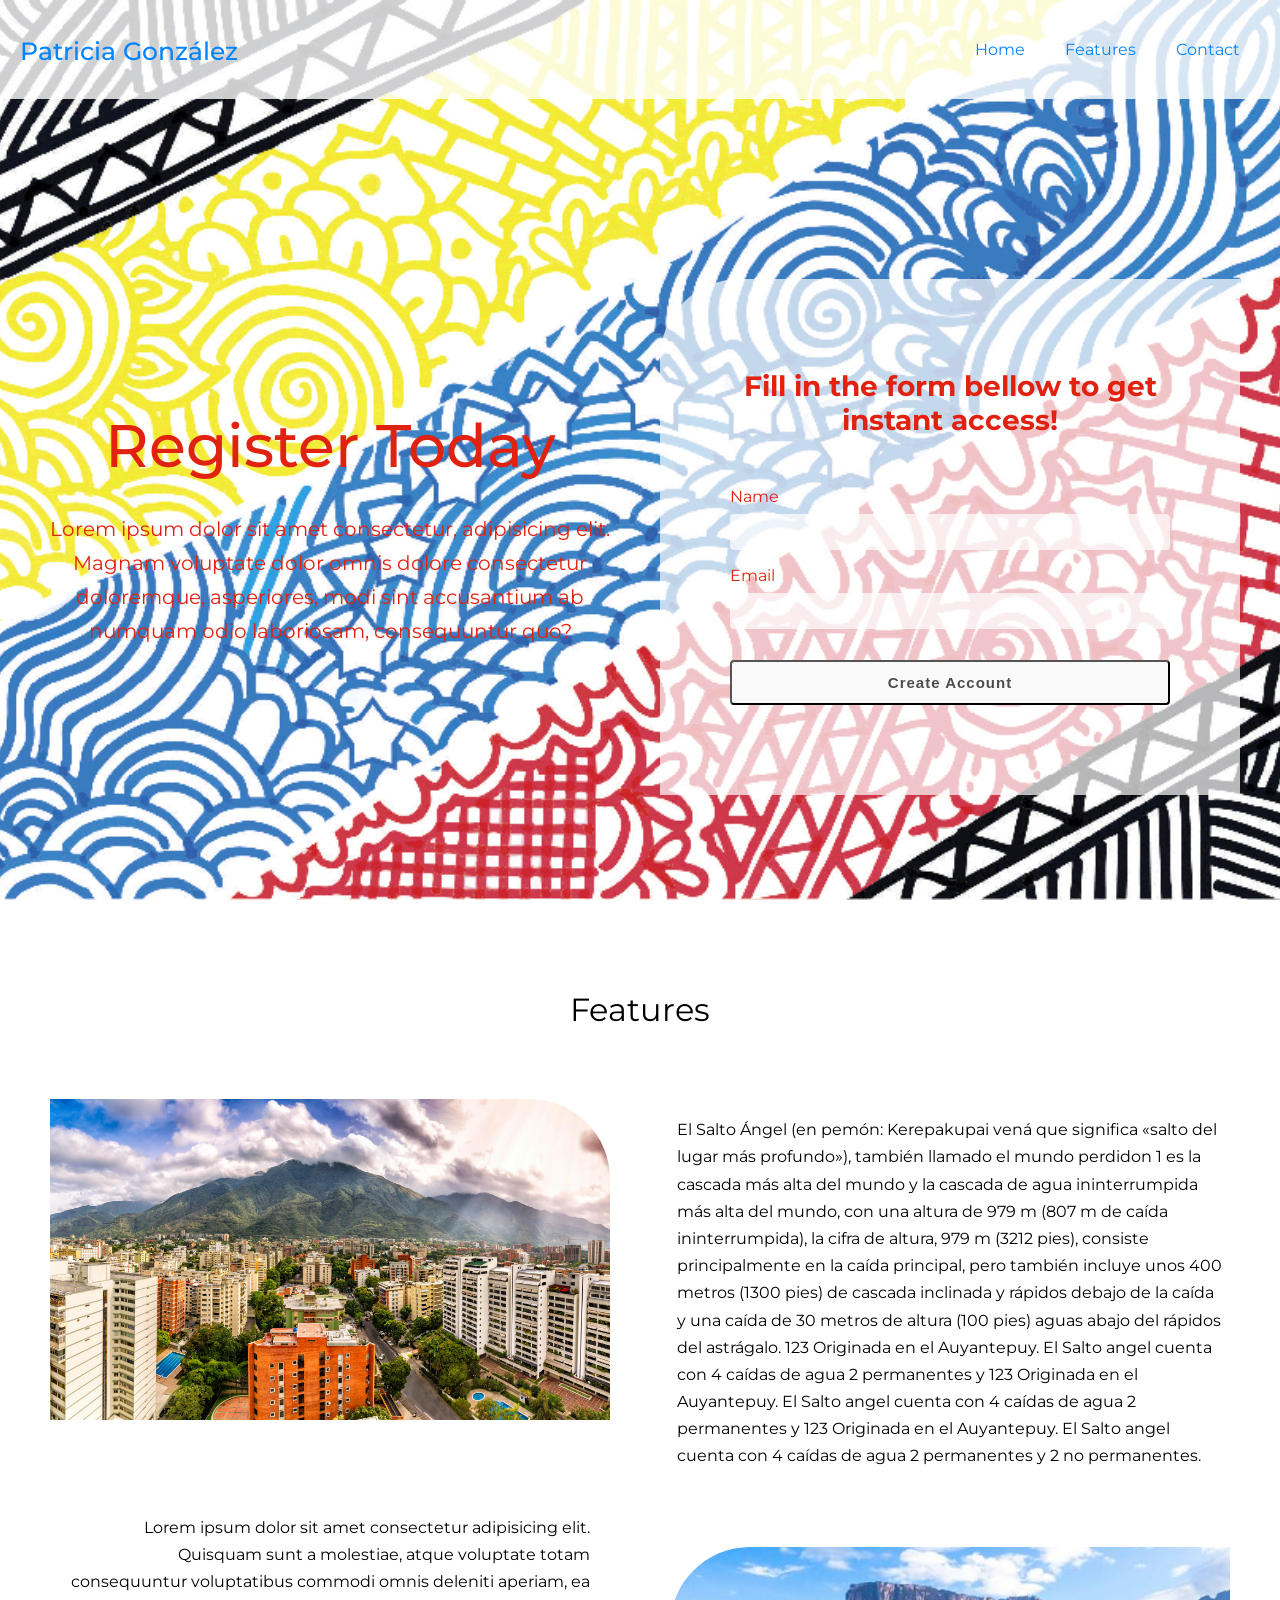
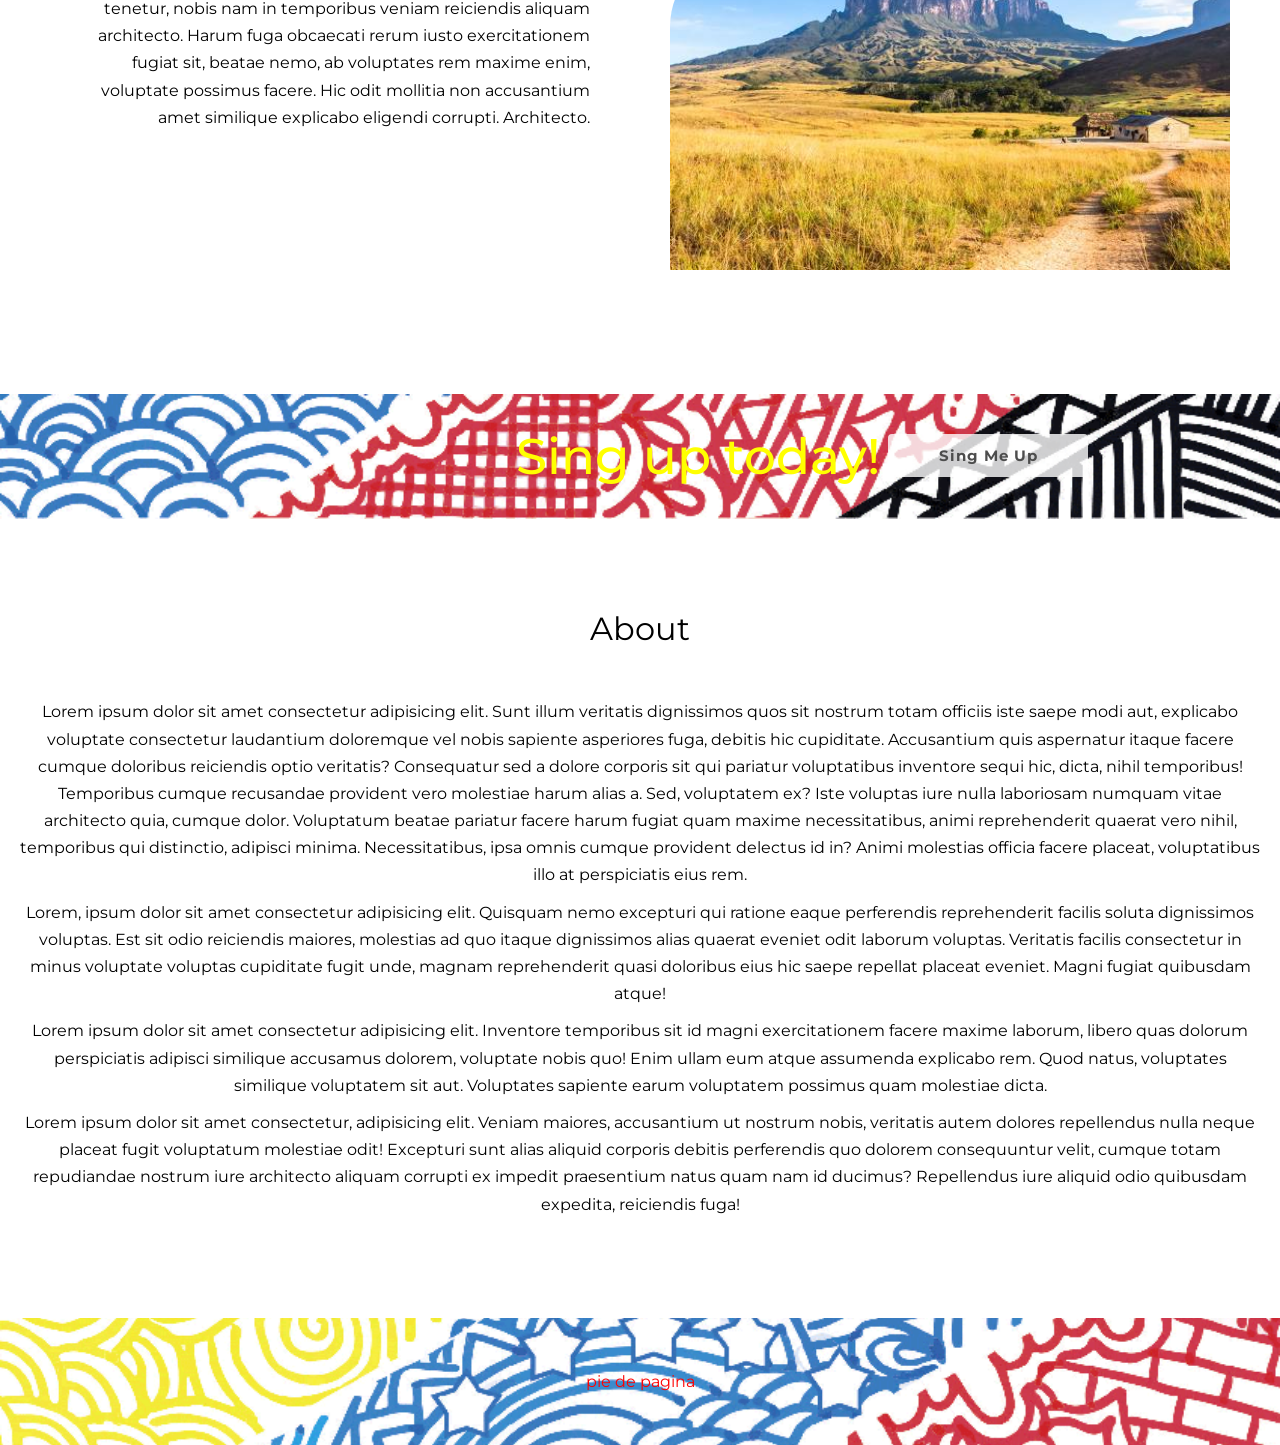
<file: ejercicio Patricia/index.html>
<!DOCTYPE html>
<html lang="en">
<head>
    <meta charset="UTF-8">
    <meta http-equiv="X-UA-Compatible" content="IE-edge">
    <meta name="viewport" content="width=device-width, initial-scale=1.0">
    <link rel="stylesheet" href="css/style.css">
    <title class="Ejercicio primero">Ejercicio primero</title>
</head>

<body>
 
    <header id="mainheader">
        <nav id="navbar">
            <div class="container">
                <h1 class="logo">Patricia González</h1>
                <ul>
                    <li><a href="#mainheader">Home</a></li>
                    <li><a href="#features">Features</a></li>
                    <li><a href="#mainfooter">Contact</a></li>
                </ul>
            </div>
        </nav>
        <div id="showcase">
            <div class="container">
                <div class="showcase-title">
                    <h1 class="display-1">Register Today</h1>
                    <p class="large">Lorem ipsum dolor sit amet consectetur, adipisicing elit. Magnam voluptate dolor
                    omnis dolore consectetur doloremque, asperiores, modi sint accusantium ab numquam odio
                    laboriosam, consequuntur quo?</p>
                </div>
        
                <div class="showcase-form">
                    <div class="form-box">
                        <h3>Fill in the form bellow to get instant access!</h3>
                        <form action="">
                            <div class="form-group">
                                <label for="name">Name</label>
                                <input type="text" class="form-control">
                            </div>
                            <div class="form-group">
                                <label for="email">Email</label>
                                <input type="email" class="form-control">
                            </div>
                            <button class="btn btn-light">Create Account</button>
                        </form>
                    </div>
                </div>    
            </div>
        </div>    
    </header>
 
 <section id="features">
    <div class="container">
        <h2>Features</h2>
        <div class="features-row">
            <div class="features-image-1">
                <img src="Imagenes/feature-1.jpg" alt="la ciudad">
            </div>
            <div class="features-text-1">
                <p>El Salto Ángel (en pemón: Kerepakupai vená que significa «salto del lugar más profundo»), 
                    también llamado el mundo perdidon 1​ es la cascada más alta del mundo y la cascada de agua 
                    ininterrumpida más alta del mundo, con una altura de 979 m (807 m de caída ininterrumpida), 
                    la cifra de altura, 979 m (3212 pies), consiste principalmente en la caída principal, pero 
                    también incluye unos 400 metros (1300 pies) de cascada inclinada y rápidos debajo de la 
                    caída y una caída de 30 metros de altura (100 pies) aguas abajo del rápidos del astrágalo.
                    1​2​3​ Originada en el Auyantepuy. El Salto angel cuenta con 4 caídas de agua 2 permanentes y 
                    1​2​3​ Originada en el Auyantepuy. El Salto angel cuenta con 4 caídas de agua 2 permanentes y 
                    1​2​3​ Originada en el Auyantepuy. El Salto angel cuenta con 4 caídas de agua 2 permanentes y 
                    2 no permanentes.</p>
            </div>
        </div>
        <div class="features-row">
            <div class="features-text-2">
                <p>Lorem ipsum dolor sit amet consectetur adipisicing elit. Quisquam sunt a molestiae, atque 
                voluptate totam consequuntur voluptatibus commodi omnis deleniti aperiam, ea tenetur, nobis
                 nam in temporibus veniam reiciendis aliquam architecto. Harum fuga obcaecati rerum iusto 
                 exercitationem fugiat sit, beatae nemo, ab voluptates rem maxime enim, voluptate possimus 
                 facere. Hic odit mollitia non accusantium amet similique explicabo eligendi corrupti. 
                 Architecto.</p>   
            </div>
            <div class="features-image-2">
                <img src="Imagenes/feature-2.jpeg" alt="El roraima">
            </div>
        </div>
    </div>
 </section>


 <section id="signup">
    <div class="container">
        <div class="signup-text">
            <p class="display-2">Sing up today!</p>
        </div>
        <div class="signup-btn">
            <a href="#mainheader" class="btn btn-light">Sing me up</a>
        </div>
    </div>
 </section>
 

 <section id="about">
    <div class="container">
        <h2>About</h2>
        <p>Lorem ipsum dolor sit amet consectetur adipisicing elit. Sunt illum veritatis dignissimos quos sit 
         nostrum totam officiis iste saepe modi aut, explicabo voluptate consectetur laudantium doloremque vel 
         nobis sapiente asperiores fuga, debitis hic cupiditate. Accusantium quis aspernatur itaque facere 
         cumque doloribus reiciendis optio veritatis? Consequatur sed a dolore corporis sit qui pariatur 
         voluptatibus inventore sequi hic, dicta, nihil temporibus! Temporibus cumque recusandae provident 
         vero molestiae harum alias a. Sed, voluptatem ex? Iste voluptas iure nulla laboriosam numquam vitae 
         architecto quia, cumque dolor. Voluptatum beatae pariatur facere harum fugiat quam maxime 
         necessitatibus, animi reprehenderit quaerat vero nihil, temporibus qui distinctio, adipisci minima. 
         Necessitatibus, ipsa omnis cumque provident delectus id in? Animi molestias officia facere placeat, 
         voluptatibus illo at perspiciatis eius rem.
        </p>
        <p>Lorem, ipsum dolor sit amet consectetur adipisicing elit. Quisquam nemo excepturi qui ratione eaque
             perferendis reprehenderit facilis soluta dignissimos voluptas. Est sit odio reiciendis maiores, 
             molestias ad quo itaque dignissimos alias quaerat eveniet odit laborum voluptas. Veritatis facilis
              consectetur in minus voluptate voluptas cupiditate fugit unde, magnam reprehenderit quasi 
              doloribus eius hic saepe repellat placeat eveniet. Magni fugiat quibusdam atque!
        </p>
        <p>Lorem ipsum dolor sit amet consectetur adipisicing elit. Inventore temporibus sit id magni 
            exercitationem facere maxime laborum, libero quas dolorum perspiciatis adipisci similique 
            accusamus dolorem, voluptate nobis quo! Enim ullam eum atque assumenda explicabo rem. Quod natus, 
            voluptates similique voluptatem sit aut. Voluptates sapiente earum voluptatem possimus quam 
            molestiae dicta.
        </p>
        <p>Lorem ipsum dolor sit amet consectetur, adipisicing elit. Veniam maiores, accusantium ut nostrum 
            nobis, veritatis autem dolores repellendus nulla neque placeat fugit voluptatum molestiae odit! 
            Excepturi sunt alias aliquid corporis debitis perferendis quo dolorem consequuntur velit, cumque 
            totam repudiandae nostrum iure architecto aliquam corrupti ex impedit praesentium natus quam nam 
            id ducimus? Repellendus iure aliquid odio quibusdam expedita, reiciendis fuga!
        </p>
    </div>
 </section>


 <footer id="mainfooter">
    <div>
        <p>pie de pagina</p>
    </div>
</footer>

</body>
</html>
</file>
<file: ejercicio Patricia/css/style.css>
@import url('https://fonts.googleapis.com/css2?family=Montserrat:wght@100;200;300;400;500;600;700;800;900&display=swap');

/* Reset */
* {
    margin: 0;
    padding: 0;
    box-sizing: border-box;
}

/* Main Styling */
html,
body{
    font-family: 'Montserrat', sans-serif;
}

h1 { font-size: 2.5rem;}

h2{
    font-size: 2rem;
    font-weight: 400;
}
h3 {font-size: 1.75rem;}


p {
    font-size: 1rem;
    margin: 10px 0;
    line-height: 1.7em;
}

a {text-decoration: none;}   /* le quita el subrallado a los link */

/* Utility Classes */

.container {
    margin: auto;
    max-width: 1300px;
    overflow: auto;
    padding: 0 20px;
}

.large {font-size: 1.25rem;}

.display-1 {
    font-size: 60px;
    font-weight: 500;
}

.display-2 {
    font-size: 50px;
    font-weight: 500;
}


/*    Primer Boton    */

.btn {
    display: inline-block;
    font-size: 15px;
    padding: 12px 23px;
    cursor: pointer;
    font-weight: bold;
    letter-spacing: 1px;
    border-radius: 4px;
}

/* Segundo Boton */

.btn-light {
    background: #f9f9f9;
    border: 1px solid:#f9f9f9;
    color: #4d4d4d

}

form label {
    display: inline-block;
    margin-bottom: 8px;
}


form .form-group {
    margin-bottom: 1rem;
}

form .form-control {
    display: block;
    width: 100%;
    padding: 6px 12px;
    font-size: 1rem;
    line-height: 1.5;
    color: #495057;
    background-color: rgba(255, 255, 255, 0.7);
    border: none;
    border-radius: 4px;
}


/* Header Principal */

#mainheader {
    background: url('../Imagenes/cabezera\ principal.png');
    background-repeat: no-repeat;
    background-size: cover;
    background-position: center;
    height: 100vh;
}


/*   NavBar     */

#navbar  {
    background-color: rgba(255, 255, 255, 0.8);
    color: rgb(0, 132, 255);
    overflow: auto;
    padding-top: 20px;
    padding-bottom: 20px;
}

#navbar a {
    color: rgb(0, 132, 255);
}

#navbar .logo {
    float: left;
    padding-top: 16px;
    font-size: 25px;
    font-weight: 500;
}

#navbar ul {           /* la lista de la barra de navegacion */ 
    list-style: none;  /* Le quita el bullet point */
    float: right;      /* Alineacion a la izquierda */
}

#navbar ul li {
    float: left;
}

#navbar ul li a {
    display: block;
    padding: 20px;
    text-align: center;
}


/*  Showcase     */

#showcase {
    color: rgb(225, 34, 17);
    padding-top: 160px;
}

.showcase-title {
    float: left;
    width: 50%;
    text-align: center;
    padding: 150px 30px;
}

.showcase-title h1 {
    padding-bottom: 20px;
}

.showcase-form {
    float: right;
    width: 50%;
    padding: 20px;
}

.form-box {
    background-color: rgba(255, 255, 255, 0.7);
    padding: 90px 70px;
    border-top-left-radius: 80px;
}

.form-box h3 {
    padding-bottom: 50px;
    text-align: center;
}

.form-box .btn {         
    width: 100%;             /*  Boton del tamano de el input   */ 
    margin-top: 15px;
}

/*    Features     */


#features {
    padding-top: 90px;
    padding-bottom: 90px;
}

#features h2 {
    padding-bottom: 40px;
    text-align: center;
}

.features-image-1 {
    float: left;
    width: 50%;
    padding: 30px;
}

.features-image-1 img{
    width: 100%;
    border-top-right-radius: 80px;
}

.features-text-1 {
    float: right;
    width: 50%;
    padding: 3%;
}

.features-image-2 {
    float: right;
    width: 50%;
    padding: 30px;
}

.features-image-2 img{
    width: 100%;
    border-top-left-radius: 80px;
}

.features-text-2 {
    float: left;
    width: 50%;
    padding: 50px;
    text-align: right;
}


/* Signup    */


#signup {
    background: url('../Imagenes/cabezera\ principal.png');
    background-repeat: no-repeat;
    background-size: cover;
    background-position: bottom;
    padding: 10px 0;
}

.signup-text {
    float: left;
    width: 70%;
    color: yellow;
    padding-left: 40%;
    text-align: left;
}

.signup-btn {
    float: right;
    width: 30%;
    padding-top: 30px;
}

.signup-btn .btn {
    width: 200px;
    text-align: center;
    text-transform: capitalize;
    background-color: rgba(255, 255, 255, 0.8);
    border: none;
}


/* about   */


#about {
    padding-top: 90px;
    padding-bottom: 90px;
    text-align: center;
}

#about h2 {
    padding-bottom: 40px;
}

#abaut p {
    padding-bottom: 20px;
    width: 70%;
    margin: 0 auto;
}


/*    Footer      */

#mainfooter {
    background: url('../Imagenes/cabezera\ principal.png');
    background-repeat: no-repeat;
    background-size: cover;
    background-position: center;
    padding: 40px 0;
    text-align: center;
    color: red;
}
</file>
